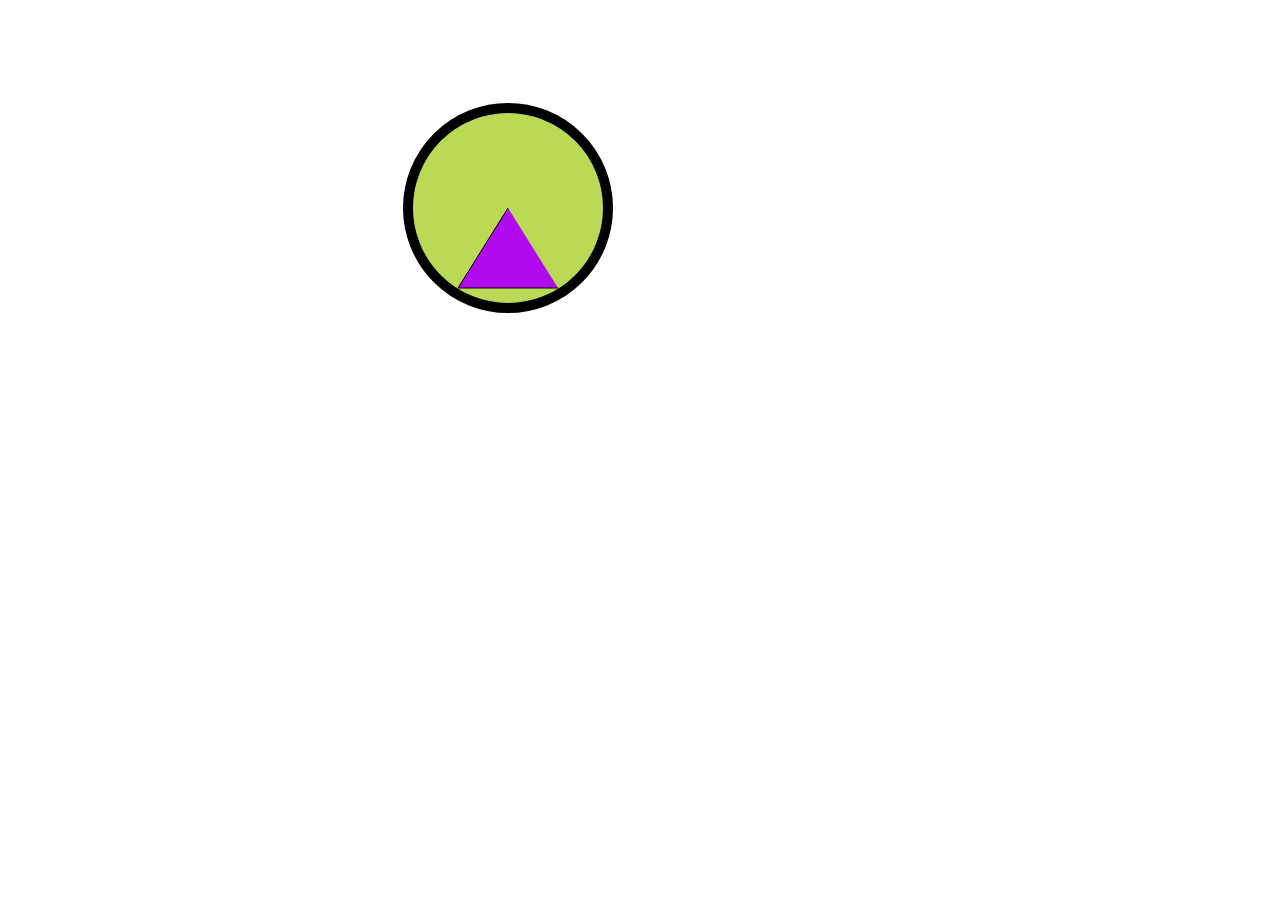
<file: index.html>
<!DOCTYPE html>
<html lang="en">
	<head>
		<script src="dist/snap.svg.js"></script>
	</head>
	<body>
		<svg id="svg">
			<script>
				var paper=Snap(500, 500)
				var circ=paper.circle(200, 200, 100);
				circ.attr( {
					fill: "#bada55",
					stroke: "#000",
					strokeWidth: 10
				});
				var tri=paper.polyline(200, 200, 150, 280, 250, 280);
				tri.attr( {
					fill: "#b00bee",
					stroke: "#000",
					strokeWidth: 1
				});
				/*var t = new Snap.Matrix()
					.rotate(180, 200, 200);
				tri.transform(t);*/
				tri.click(function() {
					tri.transform('');
					tri.animate({transform: "r" + 360 + ",200,200"}, 1000, mina.bounce);
				});
			</script>
		</svg>
		<script type="text/javascript" src="https://cambridgeenglish.formstack.com/forms/js.php/test_form"></script>
	</body>
</html>
</file>
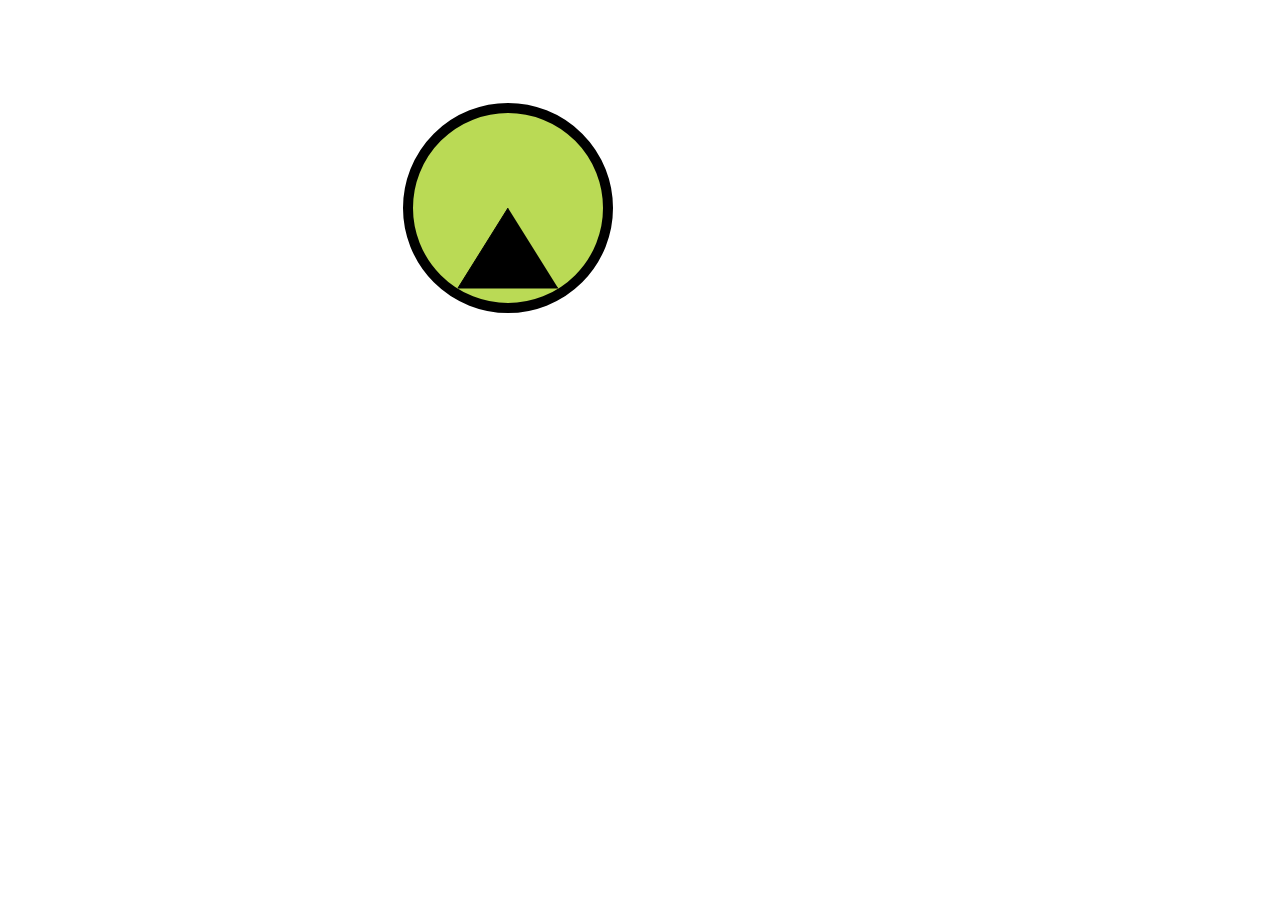
<file: svgtest.html>
<!DOCTYPE html>
<html lang="en">
	<head>
		<script src="dist/snap.svg.js"></script>
	</head>
	<body>
		<svg id="svg">
			<script>
				var paper=Snap(500, 500)
				var circ=paper.circle(200, 200, 100);
				circ.attr( {
					fill: "#bada55",
					stroke: "#000",
					strokeWidth: 10
				});
				var tri=paper.polyline(200, 200, 150, 280, 250, 280);
				tri.attr( {
					stroke: "#000",
					strokeWidth: 1
				});
				/*var t = new Snap.Matrix()
					.rotate(180, 200, 200);
				tri.transform(t);*/
				tri.click(function() {
					tri.transform('');
					tri.animate({transform: "r" + 360 + ",200,200"}, 1000, mina.bounce);
				});
			</script>
		</svg>
	</body>
</html>
</file>
